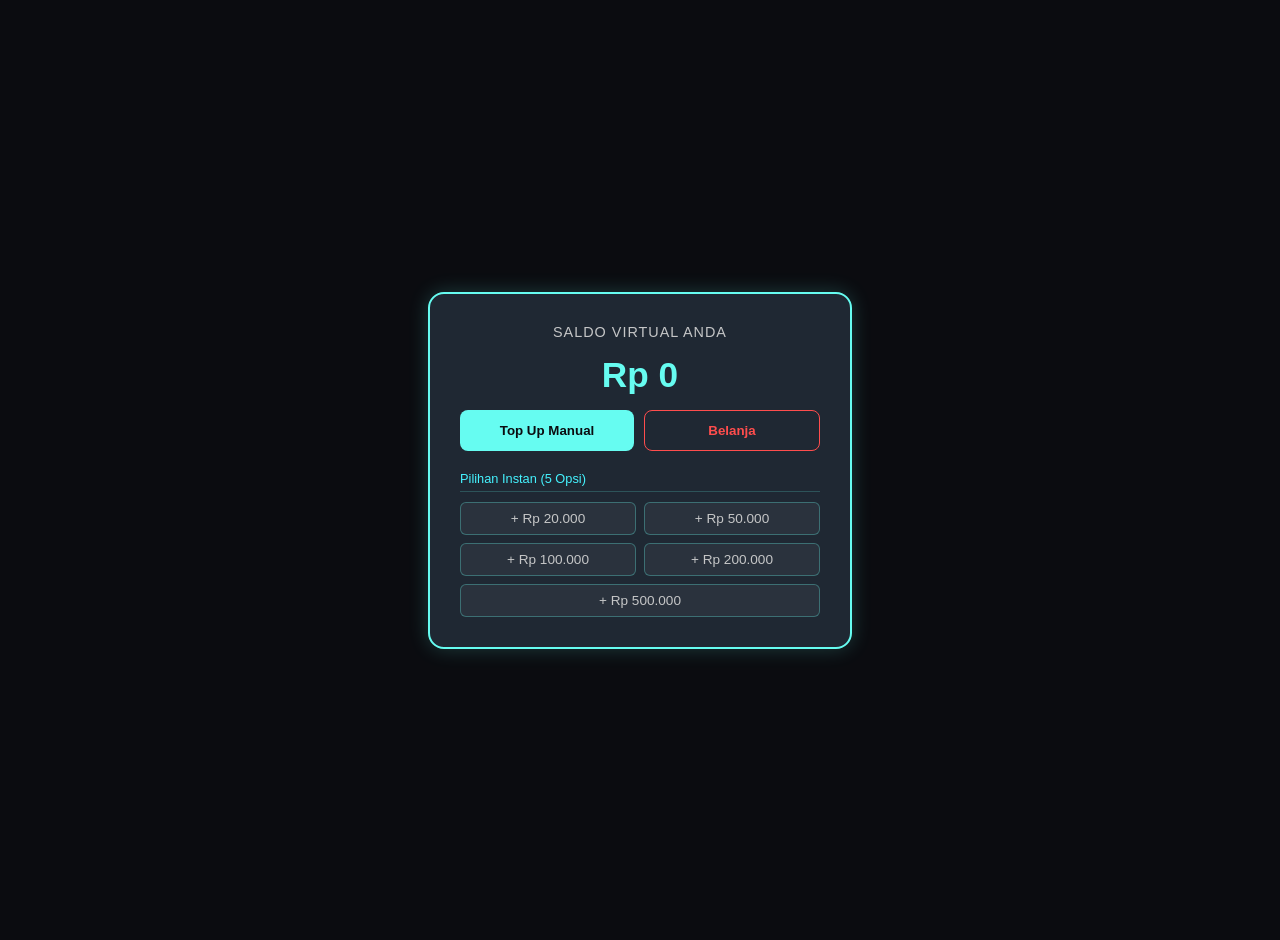
<file: dompet.html>
<!DOCTYPE html>
<html lang="id">
<head>
  <meta charset="UTF-8">
  <meta name="viewport" content="width=device-width, initial-scale=1.0">
  <title>Simulasi E-Wallet - Input Nominal</title>
  <style>
    body {
      background-color: #0b0c10;
      color: white;
      font-family: 'Segoe UI', sans-serif;
      display: flex;
      justify-content: center;
      align-items: center;
      min-height: 100vh;
      margin: 0;
      padding: 20px;
    }
    .wallet-card {
      background-color: #1f2833;
      border: 2px solid #66fcf1;
      border-radius: 16px;
      padding: 30px;
      text-align: center;
      box-shadow: 0 0 20px rgba(102, 252, 241, 0.2);
      width: 100%;
      max-width: 360px;
    }
    .balance-title {
      font-size: 0.9rem;
      color: #c5c6c7;
      text-transform: uppercase;
      letter-spacing: 1px;
    }
    .balance-amount {
      font-size: 2.2rem;
      font-weight: bold;
      color: #66fcf1;
      margin: 15px 0;
    }
    .section-title {
      font-size: 0.8rem;
      color: #45f3ff;
      margin: 20px 0 10px 0;
      text-align: left;
      border-bottom: 1px solid rgba(102, 252, 241, 0.2);
      padding-bottom: 5px;
    }
    .btn-main-group {
      display: flex;
      gap: 10px;
      justify-content: center;
      margin-bottom: 15px;
    }
    .btn-main {
      flex: 1;
      background-color: #66fcf1;
      color: #0b0c10;
      border: none;
      padding: 12px;
      border-radius: 8px;
      cursor: pointer;
      font-weight: bold;
      transition: all 0.3s;
    }
    .btn-main:hover {
      background-color: #45f3ff;
      box-shadow: 0 0 10px rgba(102, 252, 241, 0.5);
    }
    .btn-danger {
      background-color: transparent;
      border: 1px solid #ff4d4d;
      color: #ff4d4d;
    }
    .btn-danger:hover {
      background-color: #ff4d4d;
      color: white;
      box-shadow: 0 0 10px rgba(255, 77, 77, 0.5);
    }
    /* Grid untuk 5-6 tombol instan pilihan */
    .instant-grid {
      display: grid;
      grid-template-columns: repeat(2, 1fr);
      gap: 8px;
    }
    .instant-grid button:last-child {
      grid-column: span 2; /* Biar tombol ke-5 posisinya penuh di bawah */
    }
    .btn-instant {
      background-color: rgba(255,255,255,0.05);
      border: 1px solid rgba(102, 252, 241, 0.3);
      color: #c5c6c7;
      padding: 8px;
      border-radius: 6px;
      cursor: pointer;
      font-size: 0.85rem;
      transition: all 0.2s;
    }
    .btn-instant:hover {
      border-color: #66fcf1;
      color: #66fcf1;
      background-color: rgba(102, 252, 241, 0.1);
    }
  </style>
</head>
<body>

  <div class="wallet-card">
    <div class="balance-title">Saldo Virtual Anda</div>
    <div class="balance-amount" id="displaySaldo">Rp 0</div>
    
    <div class="btn-main-group">
      <button class="btn-main" id="btnTopUpManual">Top Up Manual</button>
      <button class="btn-main btn-danger" id="btnKurang">Belanja</button>
    </div>

    <div class="section-title">Pilihan Instan (5 Opsi)</div>
    <div class="instant-grid" id="areaTombolInstan"></div>
  </div>

  <script>
    const displaySaldo = document.getElementById('displaySaldo');
    const btnTopUpManual = document.getElementById('btnTopUpManual');
    const btnKurang = document.getElementById('btnKurang');
    const areaTombolInstan = document.getElementById('areaTombolInstan');

    // EDUKASI ARRAY: Menyimpan 5 data nominal input bebas untuk tombol cepat
    const daftarNominal = [20000, 50000, 100000, 200000, 500000];

    // 1. Ambil saldo dari penyimpanan lokal browser
    function dapatkanSaldoSistem() {
      const saldoLokal = localStorage.getItem('saldoUser');
      return saldoLokal ? parseInt(saldoLokal) : 0;
    }

    // 2. Format mata uang rupiah agar rapi dilihat
    function updateTampilanLayar(jumlahSaldo) {
      displaySaldo.textContent = "Rp " + jumlahSaldo.toLocaleString('id-ID');
    }

    let saldoAktif = dapatkanSaldoSistem();
    updateTampilanLayar(saldoAktif);

    // 3. FUNGSI EKSEKUSI: Menambah saldo & simpan ke storage
    function prosesTambahSaldo(nominalTambah) {
      saldoAktif += nominalTambah;
      localStorage.setItem('saldoUser', saldoAktif);
      updateTampilanLayar(saldoAktif);
    }

    // 4. GENERATE TOMBOL INSTAN (Looping data dari array untuk membuat 5 tombol otomatis)
    daftarNominal.forEach((nominal) => {
      const tombol = document.createElement('button');
      tombol.className = 'btn-instant';
      tombol.textContent = "+ Rp " + nominal.toLocaleString('id-ID');
      
      // Ketika salah satu dari 5 tombol instan diklik
      tombol.addEventListener('click', () => {
        prosesTambahSaldo(nominal);
      });
      
      areaTombolInstan.appendChild(tombol);
    });

    // 5. EVENT: Klik Top Up Manual (Memunculkan popup kotak input angka bebas)
    btnTopUpManual.addEventListener('click', () => {
      // Prompt memunculkan kotak teks pengisian di browser
      let inputUser = prompt("Masukkan nominal Rupiah yang ingin di Top Up:", "50000");
      
      // Validasi 1: Memastikan user tidak menekan tombol 'Cancel'
      if (inputUser !== null) {
        // Mengubah string teks inputan menjadi tipe data Angka murni
        let nominalInput = parseInt(inputUser.replace(/\D/g, '')); 

        // Validasi 2: Memastikan nilai yang dimasukkan adalah angka valid dan di atas 0
        if (!isNaN(nominalInput) && nominalInput > 0) {
          prosesTambahSaldo(nominalInput);
        } else {
          alert("Gagal: Harap masukkan nominal angka yang benar!");
        }
      }
    });

    // 6. EVENT: Klik Belanja (Pengurangan Saldo)
    btnKurang.addEventListener('click', () => {
      let inputBelanja = prompt("Masukkan nominal belanja Anda:", "25000");
      if (inputBelanja !== null) {
        let nominalBelanja = parseInt(inputBelanja.replace(/\D/g, ''));

        if (!isNaN(nominalBelanja) && nominalBelanja > 0) {
          if (saldoAktif >= nominalBelanja) {
            saldoAktif -= nominalBelanja;
            localStorage.setItem('saldoUser', saldoAktif);
            updateTampilanLayar(saldoAktif);
          } else {
            alert("Gagal: Saldo virtual Anda tidak mencukupi untuk belanja sebesar ini!");
          }
        } else {
          alert("Gagal: Nominal belanja tidak valid!");
        }
      }
    });
  </script>

</body>
</html>
</file>
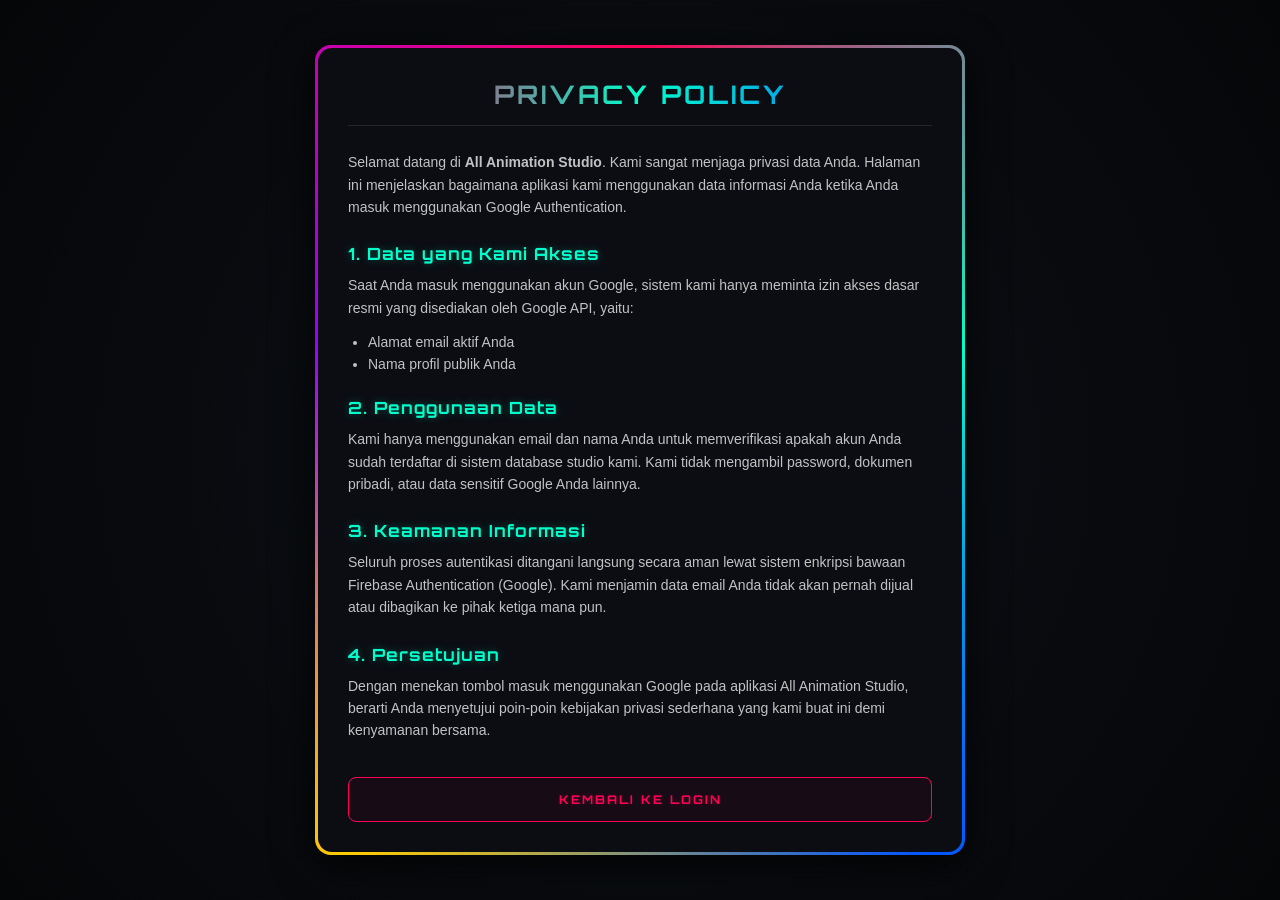
<file: privacy-policy.html>
<!DOCTYPE html>
<html lang="id">
<head>
  <meta charset="UTF-8">
  <meta name="viewport" content="width=device-width, initial-scale=1.0">
  <title>Kebijakan Privasi - All Animation Studio</title>
  <link href="https://fonts.googleapis.com/css2?family=Orbitron:wght@700&display=swap" rel="stylesheet">
  <style>
    * {
      margin: 0;
      padding: 0;
      box-sizing: border-box;
      font-family: 'Segoe UI', Tahoma, Geneva, Verdana, sans-serif;
    }

    body {
      background-color: #050608;
      color: #ffffff;
      padding: 40px 20px;
      display: flex;
      justify-content: center;
      align-items: center;
      min-height: 100vh;
      background: radial-gradient(circle at center, #0d1117 0%, #050608 100%);
    }

    /* BINGKAI UTAMA DENGAN EFEK LAMPU RGB BERPUTAR */
    .rgb-box {
      position: relative;
      max-width: 650px;
      width: 100%;
      background: rgba(18, 20, 28, 0.85);
      border-radius: 16px;
      padding: 3px; /* Jarak untuk memperlihatkan border RGB */
      overflow: hidden;
      box-shadow: 0 10px 40px rgba(0, 0, 0, 0.8);
    }

    /* Lapisan animasi RGB di latar belakang border */
    .rgb-box::before {
      content: '';
      position: absolute;
      top: -50%;
      left: -50%;
      width: 200%;
      height: 200%;
      background: conic-gradient(
        #ff0055, #00ffcc, #0055ff, #ffcc00, #9900ff, #ff0055
      );
      animation: rotateRGB 6s linear infinite;
      z-index: 1;
    }

    /* Konten dalam agar menutupi tengah-tengah background RGB */
    .container {
      position: relative;
      background: #0b0d13;
      border-radius: 14px;
      padding: 30px;
      z-index: 2;
    }

    /* JUDUL DENGAN TEKS LAMPU RGB BERJALAN */
    h1 {
      font-family: 'Orbitron', sans-serif;
      font-size: 1.6rem;
      letter-spacing: 3px;
      font-weight: bold;
      text-align: center;
      margin-bottom: 25px;
      padding-bottom: 15px;
      border-bottom: 1px solid rgba(255, 255, 255, 0.1);
      
      /* Efek Teks RGB */
      background: linear-gradient(90deg, #ff0055, #00ffcc, #0055ff, #ffcc00, #ff0055);
      background-size: 200% auto;
      -webkit-background-clip: text;
      -webkit-text-fill-color: transparent;
      animation: textRGB 4s linear infinite;
    }

    h2 {
      font-family: 'Orbitron', sans-serif;
      font-size: 1.05rem;
      color: #00ffcc; /* Warna neon cyan solid untuk sub-judul agar seimbang */
      text-shadow: 0 0 8px rgba(0, 255, 204, 0.3);
      margin-top: 25px;
      margin-bottom: 10px;
      letter-spacing: 1px;
    }

    p {
      font-size: 14px;
      color: rgba(255, 255, 255, 0.75);
      line-height: 1.6;
      margin-bottom: 15px;
    }

    ul {
      margin-left: 20px;
      margin-bottom: 15px;
      color: rgba(255, 255, 255, 0.75);
      font-size: 14px;
    }

    li {
      margin-bottom: 6px;
    }

    /* TOMBOL KEMBALI DENGAN GLOWING EFFECT */
    .btn-back {
      display: block;
      width: 100%;
      text-align: center;
      padding: 14px;
      margin-top: 35px;
      background: rgba(255, 0, 85, 0.05);
      border: 1px solid #ff0055;
      border-radius: 8px;
      color: #ff0055;
      text-decoration: none;
      font-family: 'Orbitron', sans-serif;
      font-size: 12px;
      letter-spacing: 2px;
      font-weight: bold;
      transition: all 0.3s ease;
      text-shadow: 0 0 5px rgba(255, 0, 85, 0.2);
    }

    .btn-back:hover {
      background: #ff0055;
      color: #ffffff;
      box-shadow: 0 0 20px rgba(255, 0, 85, 0.6);
      transform: translateY(-2px);
    }

    /* CRITICAL ANIMATIONS */
    @keyframes rotateRGB {
      100% {
        transform: rotate(360deg);
      }
    }

    @keyframes textRGB {
      to {
        background-position: 200% center;
      }
    }
  </style>
</head>
<body>

  <div class="rgb-box">
    <div class="container">
      <h1>PRIVACY POLICY</h1>
      
      <p>Selamat datang di <strong>All Animation Studio</strong>. Kami sangat menjaga privasi data Anda. Halaman ini menjelaskan bagaimana aplikasi kami menggunakan data informasi Anda ketika Anda masuk menggunakan Google Authentication.</p>
      
      <h2>1. Data yang Kami Akses</h2>
      <p>Saat Anda masuk menggunakan akun Google, sistem kami hanya meminta izin akses dasar resmi yang disediakan oleh Google API, yaitu:</p>
      <ul>
        <li>Alamat email aktif Anda</li>
        <li>Nama profil publik Anda</li>
      </ul>

      <h2>2. Penggunaan Data</h2>
      <p>Kami hanya menggunakan email dan nama Anda untuk memverifikasi apakah akun Anda sudah terdaftar di sistem database studio kami. Kami tidak mengambil password, dokumen pribadi, atau data sensitif Google Anda lainnya.</p>

      <h2>3. Keamanan Informasi</h2>
      <p>Seluruh proses autentikasi ditangani langsung secara aman lewat sistem enkripsi bawaan Firebase Authentication (Google). Kami menjamin data email Anda tidak akan pernah dijual atau dibagikan ke pihak ketiga mana pun.</p>

      <h2>4. Persetujuan</h2>
      <p>Dengan menekan tombol masuk menggunakan Google pada aplikasi All Animation Studio, berarti Anda menyetujui poin-poin kebijakan privasi sederhana yang kami buat ini demi kenyamanan bersama.</p>

      <a href="Login.html" class="btn-back">KEMBALI KE LOGIN</a>
    </div>
  </div>

</body>
  </html>
</file>
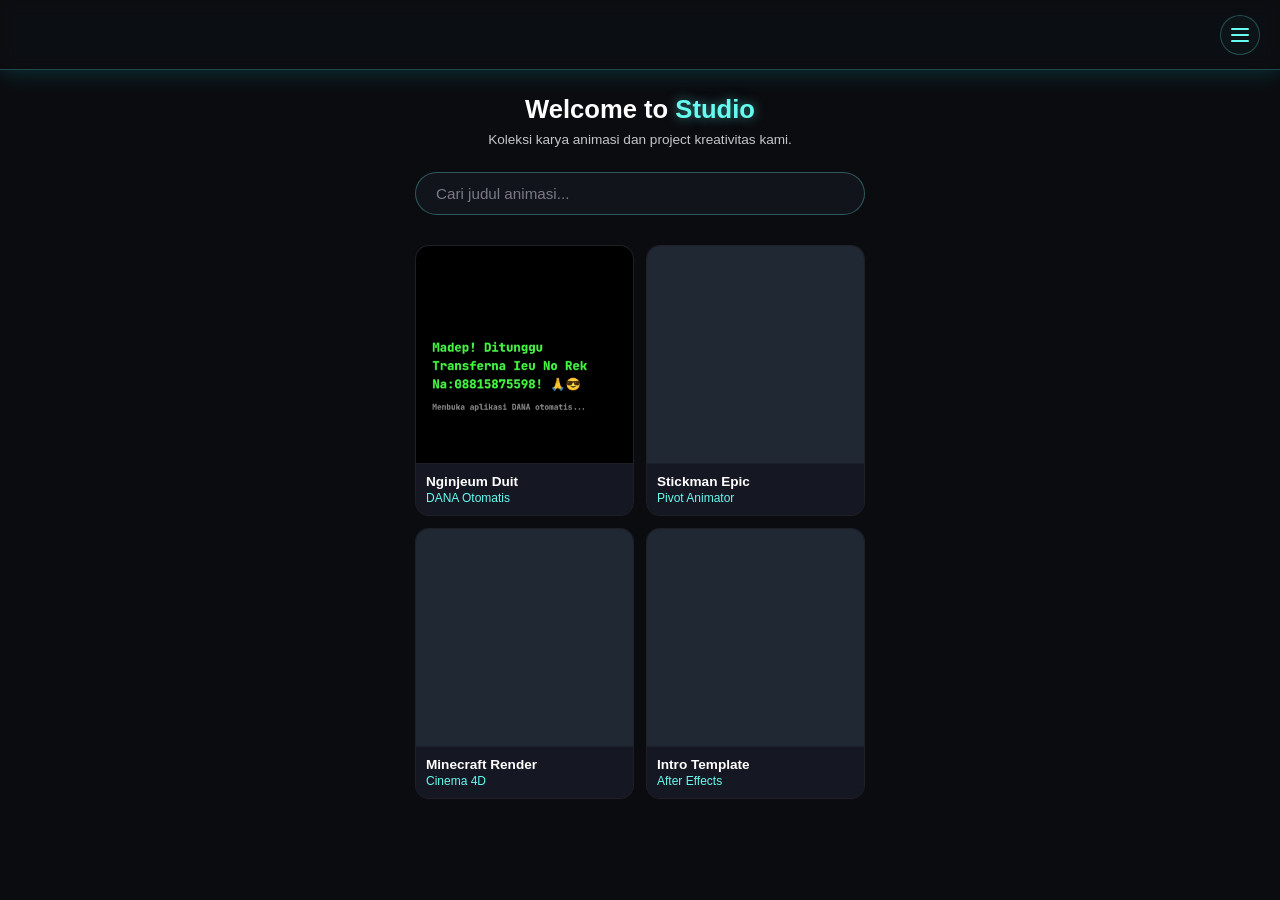
<file: Animasi Studio/studio.html>
<!DOCTYPE html>
<html lang="id">
<head>
  <meta charset="UTF-8">
  <meta name="viewport" content="width=device-width, initial-scale=1.0">
  <title>All Animation Studio - Gallery</title>
  
  <link href="https://fonts.googleapis.com/css2?family=Orbitron:wght@700&display=swap" rel="stylesheet">
  
  <link rel="stylesheet" href="../css_style/nevbar.css">

  <style>
    /* BIAR PAS DIKLIK GESERNYA MULUS */
    html {
      scroll-behavior: smooth;
    }

    * {
      margin: 0;
      padding: 0;
      box-sizing: border-box;
      font-family: 'Segoe UI', Tahoma, Geneva, Verdana, sans-serif;
    }

    /* BACKGROUND UTAMA: MINIMALIS DARK GRADIENT */
    body {
      background-color: #0b0c10;
      color: #ffffff;
      overflow-x: hidden;
    }

    /* NAVBAR UTAMA (SINKRON BERANDA & HALAMAN LAIN) */
    .navbar {
      display: flex;
      justify-content: space-between;
      align-items: center;
      background-color: rgba(13, 15, 19, 0.75);
      backdrop-filter: blur(8px);
      padding: 12px 20px;
      position: sticky;
      top: 0;
      z-index: 100;
      box-shadow: 0 4px 20px rgba(0, 243, 255, 0.15);
      border-bottom: 1px solid rgba(102, 252, 241, 0.25);
      height: 70px;
    }

    .logo-area {
      display: flex;
      align-items: center;
      flex-grow: 1;
      height: 100%;
      cursor: pointer;
    }

    /* TOMBOL DROPDOWN MENU */
    .menu-toggle {
      display: flex;
      flex-direction: column;
      justify-content: center;
      align-items: center;
      gap: 4px;
      cursor: pointer;
      width: 40px;
      height: 40px;
      background-color: rgba(102, 252, 241, 0.03);
      border-radius: 50%;
      border: 1px solid rgba(102, 252, 241, 0.25);
      flex-shrink: 0;
      z-index: 1010;
      transition: all 0.4s cubic-bezier(0.4, 0, 0.2, 1);
    }
    .menu-toggle:hover { background-color: rgba(102, 252, 241, 0.12); box-shadow: 0 0 15px rgba(102, 252, 241, 0.35); }
    .menu-toggle span { width: 18px; height: 2px; background-color: #66fcf1; border-radius: 2px; transition: all 0.4s cubic-bezier(0.4, 0, 0.2, 1); }
    
    .menu-toggle.active-btn span:nth-child(1) { transform: translateY(6px) rotate(45deg); }
    .menu-toggle.active-btn span:nth-child(2) { opacity: 0; transform: scale(0); }
    .menu-toggle.active-btn span:nth-child(3) { transform: translateY(-6px) rotate(-45deg); }

    .dropdown-menu {
      position: absolute;
      top: 75px; right: 20px;
      background-color: #12141c;
      border: 1px solid #66fcf1;
      border-radius: 12px;
      width: 200px;
      box-shadow: 0 10px 35px rgba(0,0,0,0.65), 0 0 15px rgba(102, 252, 241, 0.15);
      overflow: hidden;
      z-index: 1000;
      opacity: 0;
      transform: translateY(-25px) scale(0.93);
      pointer-events: none;
      transition: all 0.45s cubic-bezier(0.34, 1.56, 0.64, 1);
    }
    .dropdown-menu.active { opacity: 1; transform: translateY(0) scale(1); pointer-events: auto; }
    .dropdown-menu a { display: block; color: white; padding: 14px 20px; text-decoration: none; font-size: 0.95rem; border-bottom: 1px solid rgba(255, 255, 255, 0.05); transition: all 0.3s; cursor: pointer; }
    .dropdown-menu a:hover { background-color: rgba(102, 252, 241, 0.08); color: #66fcf1; padding-left: 26px; }

    /* STUDIO KONTEN UTAMA */
    .studio-container {
      max-width: 480px;
      margin: 0 auto;
      padding: 25px 15px;
      text-align: center;
    }

    /* TULISAN SAMBUTAN */
    .welcome-title {
      font-size: 1.6rem;
      font-weight: 800;
      margin-bottom: 8px;
      color: #ffffff;
    }
    .welcome-title span {
      color: #66fcf1;
      text-shadow: 0 0 12px rgba(102, 252, 241, 0.5);
    }
    .welcome-subtitle {
      font-size: 0.85rem;
      color: #c5c6c7;
      margin-bottom: 25px;
    }

    /* FITUR PENELUSURAN (SEARCH) */
    .search-box {
      width: 100%;
      position: relative;
      margin-bottom: 30px;
    }
    .search-input {
      width: 100%;
      padding: 12px 20px;
      background-color: #12141c;
      border: 1px solid rgba(102, 252, 241, 0.3);
      border-radius: 25px;
      color: #ffffff;
      font-size: 0.95rem;
      outline: none;
      transition: all 0.3s ease;
    }
    .search-input:focus {
      border-color: #66fcf1;
      box-shadow: 0 0 15px rgba(102, 252, 241, 0.3);
    }
    .search-input::placeholder {
      color: #797a86;
    }

    /* GRID CARD ANIMASI */
    .animation-grid {
      display: grid;
      grid-template-columns: repeat(2, 1fr);
      gap: 12px;
    }

    .anim-card {
      background-color: #12131c;
      border: 1px solid rgba(255, 255, 255, 0.05);
      border-radius: 14px;
      overflow: hidden;
      transition: all 0.3s cubic-bezier(0.4, 0, 0.2, 1);
      display: flex;
      flex-direction: column;
    }
    .anim-card:hover {
      border-color: rgba(102, 252, 241, 0.2);
    }

    /* Bagian Kotak Gambar (Thumbnail) */
    .anim-thumbnail {
      width: 100%;
      aspect-ratio: 1 / 1;
      background-color: #1f2833;
      background-size: cover;
      background-position: center;
      position: relative;
      cursor: pointer;
      transition: filter 0.2s ease;
    }
    .anim-thumbnail:hover {
      filter: brightness(1.1);
    }

    /* Bagian Bawah Persegi untuk Caption */
    .anim-caption {
      padding: 10px;
      text-align: left;
      background-color: #151722;
      border-top: 1px solid rgba(255, 255, 255, 0.03);
    }
    .anim-title {
      font-size: 0.85rem;
      font-weight: 600;
      color: #ffffff;
      white-space: nowrap;
      overflow: hidden;
      text-overflow: ellipsis;
    }
    .anim-desc {
      font-size: 0.75rem;
      color: #66fcf1;
      margin-top: 2px;
    }
  </style>
</head>
<body>

  <header class="navbar">
    <div class="logo-area" onclick="location.reload();">
      <div class="logo-aa-container">
        <span class="char-a a-normal">A</span>
        <span class="char-a a-flipped">A</span>
      </div>
      
      <div class="text-wrapper">
        <span class="logo-text-top">
          <span class="gold-a">A</span>LL <span class="gold-a">A</span>NIMATION
        </span>
        <span class="logo-text-bottom">STUDIO</span>
      </div>
    </div>
    
    <div class="menu-toggle" id="menuBtn"><span></span><span></span><span></span></div>
    
    <div class="dropdown-menu" id="dropdownMenu">
      <a href="../index">🏠 Beranda</a>
      <a onclick="location.reload();">🔄 Refresh</a>
      <a href="../Login">👤 Masuk Akun</a> 
    </div>
  </header>

  <main class="studio-container">
    
    <h2 class="welcome-title">Welcome to <span>Studio</span></h2>
    <p class="welcome-subtitle">Koleksi karya animasi dan project kreativitas kami.</p>

    <div class="search-box">
      <input type="text" class="search-input" id="searchAnim" placeholder="Cari judul animasi...">
    </div>

    <div class="animation-grid" id="animGrid">
      
      <div class="anim-card">
        <div class="anim-thumbnail" id="thumb-dana" style="background-image: url('../img/dana.jpg');"></div>
        <div class="anim-caption">
          <div class="anim-title">Nginjeum Duit</div>
          <div class="anim-desc">DANA Otomatis</div>
        </div>
      </div>

      <div class="anim-card">
        <div class="anim-thumbnail" id="thumb-stickman" style="background-image: url('https://picsum.photos/300/300?random=2');"></div>
        <div class="anim-caption">
          <div class="anim-title">Stickman Epic</div>
          <div class="anim-desc">Pivot Animator</div>
        </div>
      </div>

      <div class="anim-card">
        <div class="anim-thumbnail" id="thumb-mc" style="background-image: url('https://picsum.photos/300/300?random=3');"></div>
        <div class="anim-caption">
          <div class="anim-title">Minecraft Render</div>
          <div class="anim-desc">Cinema 4D</div>
        </div>
      </div>

      <div class="anim-card">
        <div class="anim-thumbnail" id="thumb-intro" style="background-image: url('https://picsum.photos/300/300?random=4');"></div>
        <div class="anim-caption">
          <div class="anim-title">Intro Template</div>
          <div class="anim-desc">After Effects</div>
        </div>
      </div>

    </div>
  </main>

  <script>
    // LOGIKA NAVBAR DROPDOWN
    const menuBtn = document.getElementById('menuBtn');
    const dropdownMenu = document.getElementById('dropdownMenu');

    menuBtn.addEventListener('click', (e) => {
      e.stopPropagation();
      dropdownMenu.classList.toggle('active');
      menuBtn.classList.toggle('active-btn');
    });

    document.addEventListener('click', () => {
      dropdownMenu.classList.remove('active');
      menuBtn.classList.remove('active-btn');
    });

    // ==========================================
    // LOGIKA SEARCH & REDIREKSI KLIK THUMBNAIL
    // ==========================================
    const searchInput = document.getElementById('searchAnim');
    const cards = document.querySelectorAll('.anim-card');

    if (searchInput) {
      searchInput.addEventListener('input', (e) => {
        const filterTeks = e.target.value.toLowerCase();
        cards.forEach(card => {
          const judul = card.querySelector('.anim-title').textContent.toLowerCase();
          const deskripsi = card.querySelector('.anim-desc').textContent.toLowerCase();
          
          if (judul.includes(filterTeks) || deskripsi.includes(filterTeks)) {
            card.style.setProperty('display', 'flex', 'important');
          } else {
            card.style.setProperty('display', 'none', 'important');
          }
        });
      });
    }

    // SCRIPT REDIREKSI LINK KLIK THUMBNAIL
    const thumbDana = document.getElementById('thumb-dana');
    if (thumbDana) {
      thumbDana.addEventListener('click', () => {
        window.location.href = 'register'; 
      });
    }

    const thumbStickman = document.getElementById('thumb-stickman');
    if (thumbStickman) {
      thumbStickman.addEventListener('click', () => {
        window.location.href = 'file_stickman.html'; 
      });
    }

    const thumbMc = document.getElementById('thumb-mc');
    if (thumbMc) {
      thumbMc.addEventListener('click', () => {
        window.location.href = 'file_minecraft.html'; 
      });
    }

    const thumbIntro = document.getElementById('thumb-intro');
    if (thumbIntro) {
      thumbIntro.addEventListener('click', () => {
        window.location.href = 'file_intro.html'; 
      });
    }
  </script>

</body>
</html>
</file>
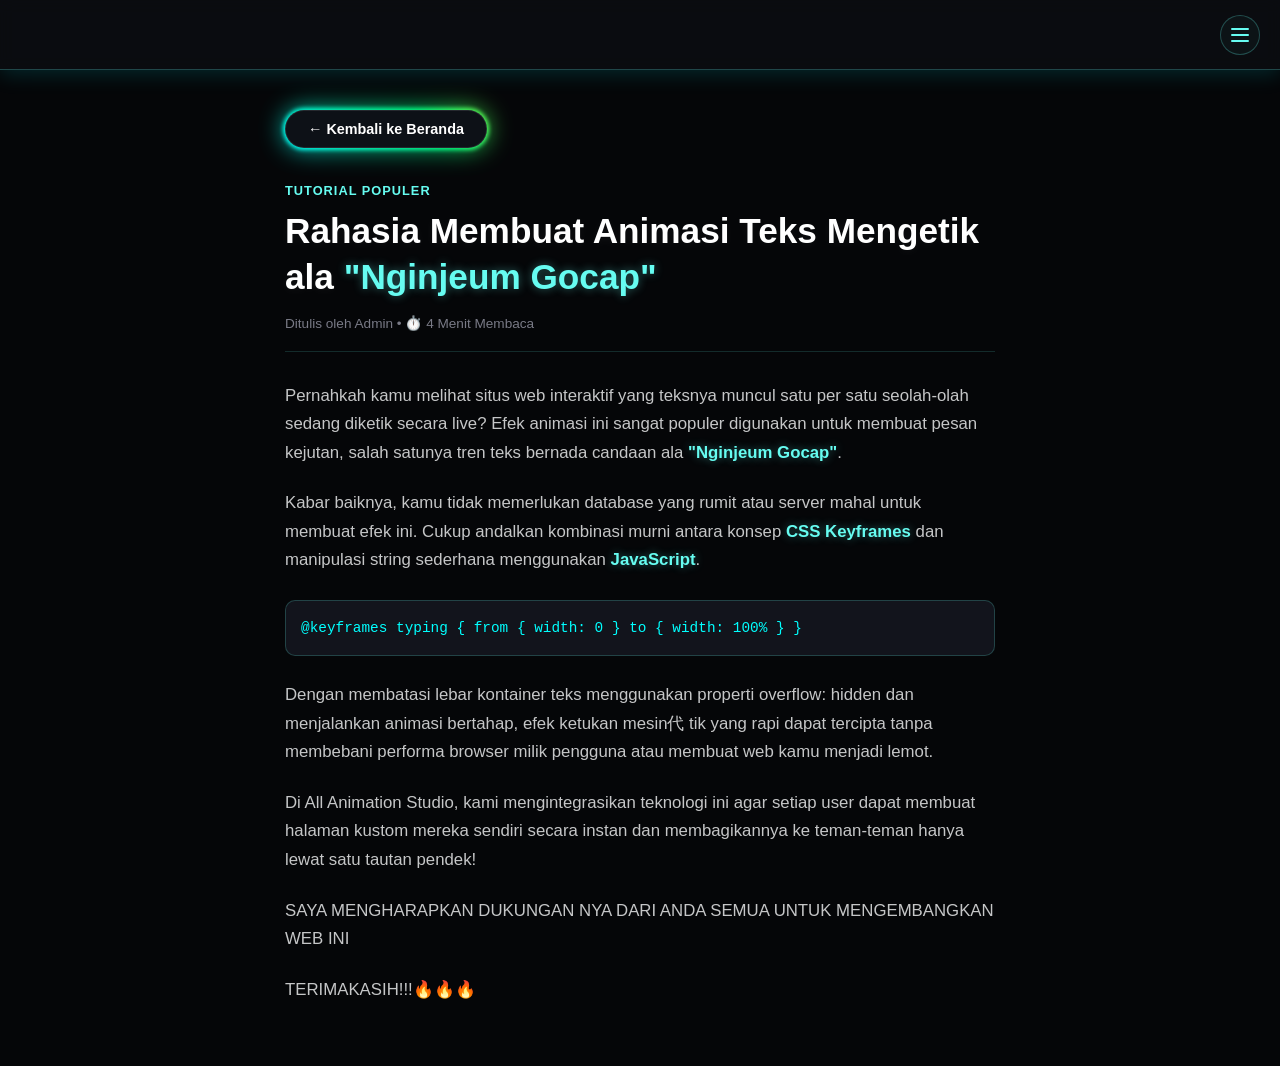
<file: Beranda/artikel.html>
<!DOCTYPE html>
<html lang="id">
<head>
  <meta charset="UTF-8">
  <meta name="viewport" content="width=device-width, initial-scale=1.0">
  <title>Rahasia Animasi Teks Mengetik - All Animation Studio</title>
  
  <link href="https://fonts.googleapis.com/css2?family=Orbitron:wght@700&display=swap" rel="stylesheet">
  
  <link rel="stylesheet" href="../css_style/nevbar.css">

  <style>
    * {
      margin: 0;
      padding: 0;
      box-sizing: border-box;
      font-family: 'Segoe UI', Tahoma, Geneva, Verdana, sans-serif;
    }

    /* BACKGROUND UTAMA: HITAM PEKAT */
    body {
      background-color: #050608;
      color: #ffffff;
      overflow-x: hidden;
    }

    /* NAVBAR UTAMA (SINKRON DENGAN BERANDA) */
    .navbar {
      display: flex;
      justify-content: space-between;
      align-items: center;
      background-color: rgba(13, 15, 19, 0.75);
      backdrop-filter: blur(8px);
      padding: 12px 20px;
      position: sticky;
      top: 0;
      z-index: 100;
      box-shadow: 0 4px 20px rgba(0, 243, 255, 0.15);
      border-bottom: 1px solid rgba(102, 252, 241, 0.25);
      height: 70px;
    }

    /* SISI KIRI: TEMPAT LOGO BARU DAN TEKS */
    .logo-area {
      display: flex;
      align-items: center;
      flex-grow: 1;
      height: 100%;
    }

    /* TOMBOL MENU / GARIS TIGA */
    .menu-toggle {
      display: flex;
      flex-direction: column;
      justify-content: center;
      align-items: center;
      gap: 4px;
      cursor: pointer;
      width: 40px;
      height: 40px;
      background-color: rgba(102, 252, 241, 0.03);
      border-radius: 50%;
      border: 1px solid rgba(102, 252, 241, 0.25);
      flex-shrink: 0;
      z-index: 1010;
      transition: all 0.4s cubic-bezier(0.4, 0, 0.2, 1);
    }
    .menu-toggle:hover { background-color: rgba(102, 252, 241, 0.12); box-shadow: 0 0 15px rgba(102, 252, 241, 0.35); }
    .menu-toggle span { width: 18px; height: 2px; background-color: #66fcf1; border-radius: 2px; transition: all 0.4s cubic-bezier(0.4, 0, 0.2, 1); }
    
    .menu-toggle.active-btn span:nth-child(1) { transform: translateY(6px) rotate(45deg); }
    .menu-toggle.active-btn span:nth-child(2) { opacity: 0; transform: scale(0); }
    .menu-toggle.active-btn span:nth-child(3) { transform: translateY(-6px) rotate(-45deg); }

    /* MENU DROPDOWN */
    .dropdown-menu {
      position: absolute;
      top: 75px; right: 20px;
      background-color: #12141c;
      border: 1px solid #66fcf1;
      border-radius: 12px;
      width: 200px;
      box-shadow: 0 10px 35px rgba(0,0,0,0.65), 0 0 15px rgba(102, 252, 241, 0.15);
      overflow: hidden;
      z-index: 1000;
      opacity: 0;
      transform: translateY(-25px) scale(0.93);
      pointer-events: none;
      transition: all 0.45s cubic-bezier(0.34, 1.56, 0.64, 1);
    }
    .dropdown-menu.active { opacity: 1; transform: translateY(0) scale(1); pointer-events: auto; }
    .dropdown-menu a { display: block; color: white; padding: 14px 20px; text-decoration: none; font-size: 0.95rem; border-bottom: 1px solid rgba(255, 255, 255, 0.05); transition: all 0.3s; cursor: pointer; }
    .dropdown-menu a:hover { background-color: rgba(102, 252, 241, 0.08); color: #66fcf1; padding-left: 26px; }

    /* ==========================================
       LAYOUT HALAMAN BACA ARTIKEL
       ========================================== */
    .article-page {
      max-width: 750px;
      margin: 0 auto;
      padding: 40px 20px;
    }

    /* TOMBOL KEMBALI: LED RGB GLOWING & MENGKILAP */
    .btn-back-container {
      margin-bottom: 35px;
      display: inline-block;
      position: relative;
    }

    .btn-back {
      display: inline-flex;
      align-items: center;
      justify-content: center;
      padding: 10px 22px;
      font-size: 0.9rem;
      font-weight: bold;
      color: #ffffff;
      text-decoration: none;
      background: #0d1117;
      border-radius: 30px;
      position: relative;
      z-index: 1;
      overflow: hidden;
      transition: all 0.3s ease;
      border: 1px solid rgba(255, 255, 255, 0.1);
    }

    .btn-back-container::before {
      content: '';
      position: absolute;
      top: -2px; left: -2px; right: -2px; bottom: -2px;
      background: linear-gradient(45deg, #00ffff, #00ff7f, #ffff00, #ff0055, #7f00ff, #00ffff);
      background-size: 400%;
      border-radius: 32px;
      z-index: 0;
      animation: gerakLED 6s linear infinite;
      filter: blur(2px);
    }

    .btn-back-container::after {
      content: '';
      position: absolute;
      top: -2px; left: -2px; right: -2px; bottom: -2px;
      background: linear-gradient(45deg, #00ffff, #00ff7f, #ffff00, #ff0055, #7f00ff, #00ffff);
      background-size: 400%;
      border-radius: 32px;
      z-index: 0;
      animation: gerakLED 6s linear infinite;
      filter: blur(12px);
      opacity: 0.7;
      transition: opacity 0.3s ease;
    }

    .btn-back::before {
      content: '';
      position: absolute;
      top: 0;
      left: -150%;
      width: 50%;
      height: 100%;
      background: linear-gradient(
        90deg,
        rgba(255, 255, 255, 0) 0%,
        rgba(255, 255, 255, 0.4) 50%,
        rgba(255, 255, 255, 0) 100%
      );
      transform: skewX(-25deg);
      transition: none;
    }

    .btn-back-container:hover::after { opacity: 1; }
    .btn-back-container:hover .btn-back { background: #121721; color: #00ffff; text-shadow: 0 0 5px #00ffff; }
    .btn-back-container:hover .btn-back::before { left: 150%; transition: all 0.6s ease; }

    @keyframes gerakLED {
      0% { background-position: 0% 50%; }
      50% { background-position: 100% 50%; }
      100% { background-position: 0% 50%; }
    }

    /* Header Artikel */
    .article-header-meta {
      font-size: 0.8rem;
      color: #66fcf1;
      font-weight: bold;
      text-transform: uppercase;
      letter-spacing: 1px;
      margin-bottom: 10px;
    }
    
    .article-title {
      font-size: 2.2rem;
      line-height: 1.3;
      color: #ffffff;
      margin-bottom: 15px;
      text-shadow: 0 2px 10px rgba(255,255,255,0.05);
    }

    .article-sub-info {
      font-size: 0.85rem;
      color: #797a86;
      border-bottom: 1px solid rgba(102, 252, 241, 0.15);
      padding-bottom: 20px;
      margin-bottom: 30px;
    }

    /* Isi Tulisan/Content Konten */
    .article-body {
      font-size: 1.05rem;
      line-height: 1.7;
      color: #c5c6c7;
    }

    .article-body p { margin-bottom: 22px; }

    /* Tag Highlighter Teks Penting */
    .glow-text {
      color: #66fcf1;
      text-shadow: 0 0 10px rgba(102, 252, 241, 0.4);
      font-weight: 600;
    }

    /* Kotak Code Snippet (Contoh Kodingan) */
    .code-box {
      background-color: #12141c;
      border: 1px solid rgba(102, 252, 241, 0.2);
      border-radius: 10px;
      padding: 15px;
      font-family: 'Courier New', Courier, monospace;
      font-size: 0.9rem;
      color: #00ffff;
      overflow-x: auto;
      margin: 25px 0;
    }

    @media (max-width: 480px) {
      .article-title { font-size: 1.7rem; }
      .article-body { font-size: 0.98rem; }
    }
  </style>
</head>
<body>

  <header class="navbar">
    <div class="logo-area">
      <div class="logo-aa-container">
        <span class="char-a a-normal">A</span>
        <span class="char-a a-flipped">A</span>
      </div>
      
      <div class="text-wrapper">
        <span class="logo-text-top">
          <span class="gold-a">A</span>LL <span class="gold-a">A</span>NIMATION
        </span>
        <span class="logo-text-bottom">STUDIO</span>
      </div>
    </div>

    <div class="menu-toggle" id="menuBtn"><span></span><span></span><span></span></div>
    <div class="dropdown-menu" id="dropdownMenu">
      <a onclick="location.reload();">🔄 Refresh</a>        
      <a href="../Animasi Studio/studio">🎬 Animasi Studio</a>
      <a href="../Login">👤 Masuk Akun</a> 
    </div>
  </header>

  <main class="article-page">
    
    <div class="btn-back-container">
      <a href="../index" class="btn-back">← Kembali ke Beranda</a>
    </div>

    <header>
      <div class="article-header-meta">Tutorial Populer</div>
      <h1 class="article-title">Rahasia Membuat Animasi Teks Mengetik ala <span class="glow-text">"Nginjeum Gocap"</span></h1>
      <div class="article-sub-info">Ditulis oleh Admin • ⏱️ 4 Menit Membaca</div>
    </header>

    <article class="article-body">
      <p>Pernahkah kamu melihat situs web interaktif yang teksnya muncul satu per satu seolah-olah sedang diketik secara live? Efek animasi ini sangat populer digunakan untuk membuat pesan kejutan, salah satunya tren teks bernada candaan ala <span class="glow-text">"Nginjeum Gocap"</span>.</p>
      
      <p>Kabar baiknya, kamu tidak memerlukan database yang rumit atau server mahal untuk membuat efek ini. Cukup andalkan kombinasi murni antara konsep <span class="glow-text">CSS Keyframes</span> dan manipulasi string sederhana menggunakan <span class="glow-text">JavaScript</span>.</p>

      <div class="code-box">
@keyframes typing {
  from { width: 0 }
  to { width: 100% }
}
      </div>

      <p>Dengan membatasi lebar kontainer teks menggunakan properti <code>overflow: hidden</code> dan menjalankan animasi bertahap, efek ketukan mesin代 tik yang rapi dapat tercipta tanpa membebani performa browser milik pengguna atau membuat web kamu menjadi lemot.</p>
      
      <p>Di All Animation Studio, kami mengintegrasikan teknologi ini agar setiap user dapat membuat halaman kustom mereka sendiri secara instan dan membagikannya ke teman-teman hanya lewat satu tautan pendek!</p>
      
      <p>SAYA MENGHARAPKAN DUKUNGAN NYA DARI ANDA SEMUA UNTUK MENGEMBANGKAN WEB INI</p>
      
      <p>TERIMAKASIH!!!🔥🔥🔥</p>
    </article>

  </main>

  <script>
    const menuBtn = document.getElementById('menuBtn');
    const dropdownMenu = document.getElementById('dropdownMenu');

    menuBtn.addEventListener('click', (e) => {
      e.stopPropagation();
      dropdownMenu.classList.toggle('active');
      menuBtn.classList.toggle('active-btn');
    });

    document.addEventListener('click', () => {
      dropdownMenu.classList.remove('active');
      menuBtn.classList.remove('active-btn');
    });
  </script>
</body>
</html>
</file>
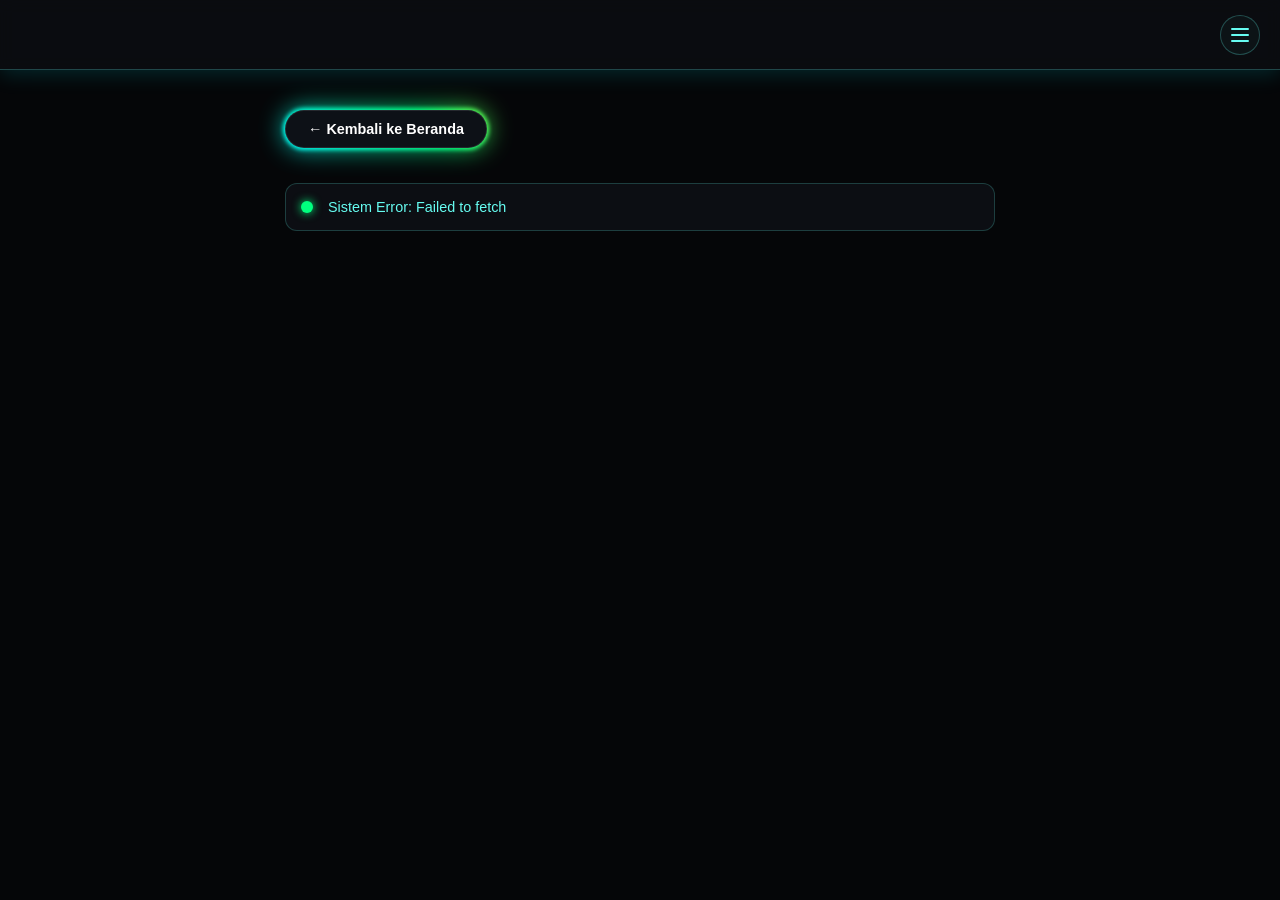
<file: Beranda/update_fitur_otomatis.html>
<!DOCTYPE html>
<html lang="id">
<head>
  <meta charset="UTF-8">
  <meta name="viewport" content="width=device-width, initial-scale=1.0">
  <title>Live System Update Log - All Animation Studio</title>
  
  <link href="https://fonts.googleapis.com/css2?family=Orbitron:wght@700&display=swap" rel="stylesheet">
  
  <link rel="stylesheet" href="../css_style/nevbar.css">

  <style>
    * {
      margin: 0;
      padding: 0;
      box-sizing: border-box;
      font-family: 'Segoe UI', Tahoma, Geneva, Verdana, sans-serif;
    }

    body {
      background-color: #050608;
      color: #ffffff;
      overflow-x: hidden;
    }

    /* NAVBAR NAVBAR UTUH (SINKRON BERANDA & ARTIKEL) */
    .navbar {
      display: flex;
      justify-content: space-between;
      align-items: center;
      background-color: rgba(13, 15, 19, 0.75);
      backdrop-filter: blur(8px);
      padding: 12px 20px;
      position: sticky;
      top: 0;
      z-index: 100;
      box-shadow: 0 4px 20px rgba(0, 243, 255, 0.15);
      border-bottom: 1px solid rgba(102, 252, 241, 0.25);
      height: 70px;
    }

    .logo-area {
      display: flex;
      align-items: center;
      flex-grow: 1;
      height: 100%;
    }

    /* TOMBOL DROPDOWN MENU */
    .menu-toggle {
      display: flex;
      flex-direction: column;
      justify-content: center;
      align-items: center;
      gap: 4px;
      cursor: pointer;
      width: 40px;
      height: 40px;
      background-color: rgba(102, 252, 241, 0.03);
      border-radius: 50%;
      border: 1px solid rgba(102, 252, 241, 0.25);
      flex-shrink: 0;
      z-index: 1010;
      transition: all 0.4s cubic-bezier(0.4, 0, 0.2, 1);
    }
    .menu-toggle:hover { background-color: rgba(102, 252, 241, 0.12); box-shadow: 0 0 15px rgba(102, 252, 241, 0.35); }
    .menu-toggle span { width: 18px; height: 2px; background-color: #66fcf1; border-radius: 2px; transition: all 0.4s cubic-bezier(0.4, 0, 0.2, 1); }
    
    .menu-toggle.active-btn span:nth-child(1) { transform: translateY(6px) rotate(45deg); }
    .menu-toggle.active-btn span:nth-child(2) { opacity: 0; transform: scale(0); }
    .menu-toggle.active-btn span:nth-child(3) { transform: translateY(-6px) rotate(-45deg); }

    .dropdown-menu {
      position: absolute;
      top: 75px; right: 20px;
      background-color: #12141c;
      border: 1px solid #66fcf1;
      border-radius: 12px;
      width: 200px;
      box-shadow: 0 10px 35px rgba(0,0,0,0.65), 0 0 15px rgba(102, 252, 241, 0.15);
      overflow: hidden;
      z-index: 1000;
      opacity: 0;
      transform: translateY(-25px) scale(0.93);
      pointer-events: none;
      transition: all 0.45s cubic-bezier(0.34, 1.56, 0.64, 1);
    }
    .dropdown-menu.active { opacity: 1; transform: translateY(0) scale(1); pointer-events: auto; }
    .dropdown-menu a { display: block; color: white; padding: 14px 20px; text-decoration: none; font-size: 0.95rem; border-bottom: 1px solid rgba(255, 255, 255, 0.05); transition: all 0.3s; }
    .dropdown-menu a:hover { background-color: rgba(102, 252, 241, 0.08); color: #66fcf1; padding-left: 26px; }

    /* LAYOUT UTAMA LOG CONTAINER */
    .log-page {
      max-width: 750px;
      margin: 0 auto;
      padding: 40px 20px;
    }

    .btn-back-container {
      margin-bottom: 35px;
      display: inline-block;
      position: relative;
    }
    .btn-back {
      display: inline-flex;
      align-items: center;
      justify-content: center;
      padding: 10px 22px;
      font-size: 0.9rem;
      font-weight: bold;
      color: #ffffff;
      text-decoration: none;
      background: #0d1117;
      border-radius: 30px;
      position: relative;
      z-index: 1;
      overflow: hidden;
      transition: all 0.3s ease;
      border: 1px solid rgba(255, 255, 255, 0.1);
    }
    .btn-back-container::before, .btn-back-container::after {
      content: ''; position: absolute; top: -2px; left: -2px; right: -2px; bottom: -2px;
      background: linear-gradient(45deg, #00ffff, #00ff7f, #ffff00, #ff0055, #7f00ff, #00ffff);
      background-size: 400%; border-radius: 32px; z-index: 0; animation: gerakLED 6s linear infinite;
    }
    .btn-back-container::before { filter: blur(2px); }
    .btn-back-container::after { filter: blur(12px); opacity: 0.7; transition: opacity 0.3s; }
    .btn-back::before {
      content: ''; position: absolute; top: 0; left: -150%; width: 50%; height: 100%;
      background: linear-gradient(90deg, rgba(255,255,255,0) 0%, rgba(255,255,255,0.4) 50%, rgba(255,255,255,0) 100%);
      transform: skewX(-25deg);
    }
    .btn-back-container:hover::after { opacity: 1; }
    .btn-back-container:hover .btn-back { background: #121721; color: #00ffff; text-shadow: 0 0 5px #00ffff; }
    .btn-back-container:hover .btn-back::before { left: 150%; transition: all 0.6s ease; }

    @keyframes gerakLED {
      0% { background-position: 0% 50%; }
      50% { background-position: 100% 50%; }
      100% { background-position: 0% 50%; }
    }

    .status-panel {
      background: rgba(18, 20, 28, 0.6);
      border: 1px solid rgba(102, 252, 241, 0.2);
      border-radius: 12px;
      padding: 15px;
      display: flex;
      align-items: center;
      gap: 15px;
      margin-bottom: 40px;
    }

    .pulse-dot {
      width: 12px;
      height: 12px;
      background-color: #00ff7f;
      border-radius: 50%;
      box-shadow: 0 0 10px #00ff7f;
      animation: pulse 1.5s infinite;
    }

    @keyframes pulse {
      0% { transform: scale(0.9); opacity: 0.6; box-shadow: 0 0 0 0 rgba(0, 255, 127, 0.7); }
      70% { transform: scale(1.1); opacity: 1; box-shadow: 0 0 0 8px rgba(0, 255, 127, 0); }
      100% { transform: scale(0.9); opacity: 0.6; box-shadow: 0 0 0 0 rgba(0, 255, 127, 0); }
    }

    .status-text {
      font-size: 0.9rem;
      color: #66fcf1;
      font-weight: 500;
    }

    .timeline {
      position: relative;
      border-left: 2px solid rgba(102, 252, 241, 0.2);
      padding-left: 20px;
    }

    .log-item {
      position: relative;
      margin-bottom: 35px;
    }

    .log-node {
      position: absolute;
      left: -27px;
      top: 5px;
      width: 12px;
      height: 12px;
      background: #050608;
      border: 2px solid #00ffff;
      border-radius: 50%;
      box-shadow: 0 0 8px #00ffff;
    }

    .log-item.baru .log-node {
      border-color: #00ff7f;
      box-shadow: 0 0 8px #00ff7f;
    }

    .log-date {
      font-size: 0.8rem;
      color: #797a86;
      margin-bottom: 5px;
    }

    .log-card {
      background-color: #12141c;
      border: 1px solid rgba(255, 255, 255, 0.05);
      border-radius: 12px;
      padding: 20px;
      transition: all 0.3s;
    }

    .log-item.baru .log-card {
      border: 1px solid rgba(0, 255, 127, 0.25);
      box-shadow: 0 4px 15px rgba(0, 255, 127, 0.05);
    }

    .log-header {
      display: flex;
      justify-content: space-between;
      align-items: center;
      margin-bottom: 10px;
    }

    .log-title {
      font-size: 1.1rem;
      color: #ffffff;
      font-weight: 600;
    }

    .badge {
      font-size: 0.7rem;
      padding: 3px 8px;
      border-radius: 4px;
      font-weight: bold;
    }

    .badge-fitur { background: rgba(0, 255, 127, 0.1); color: #00ff7f; border: 1px solid rgba(0, 255, 127, 0.3); }
    .badge-bug { background: rgba(255, 0, 85, 0.1); color: #ff0055; border: 1px solid rgba(255, 0, 85, 0.3); }

    .log-body {
      font-size: 0.92rem;
      color: #c5c6c7;
      line-height: 1.5;
    }

    .system-msg {
      margin-top: 12px;
      font-family: monospace;
      font-size: 0.85rem;
      color: #00ffff;
      background: rgba(0, 243, 255, 0.05);
      padding: 6px 10px;
      border-radius: 6px;
      display: inline-block;
    }
  </style>
</head>
<body>

  <header class="navbar">
    <div class="logo-area">
      <div class="logo-aa-container">
        <span class="char-a a-normal">A</span>
        <span class="char-a a-flipped">A</span>
      </div>
      
      <div class="text-wrapper">
        <span class="logo-text-top">
          <span class="gold-a">A</span>LL <span class="gold-a">A</span>NIMATION
        </span>
        <span class="logo-text-bottom">STUDIO</span>
      </div>
    </div>

    <div class="menu-toggle" id="menuBtn"><span></span><span></span><span></span></div>
    <div class="dropdown-menu" id="dropdownMenu">
      <a onclick="location.reload();">🔄 Refresh</a>
      <a href="../Animasi Studio/studio">🎬 Animasi Studio</a>
      <a href="../Login">👤 Masuk Akun</a> 
    </div>
  </header>

  <main class="log-page">
    
    <div class="btn-back-container">
      <a href="../index" class="btn-back">← Kembali ke Beranda</a>
    </div>

    <div class="status-panel">
      <div class="pulse-dot"></div>
      <div class="status-text" id="statusServer">Sistem Aktif: Menghubungkan ke Repositori GitHub All Animation Studio...</div>
    </div>

    <div class="timeline" id="logTimeline"></div>

  </main>

  <script>
    // Logika kontrol drop-down navbar
    const menuBtn = document.getElementById('menuBtn');
    const dropdownMenu = document.getElementById('dropdownMenu');

    menuBtn.addEventListener('click', (e) => {
      e.stopPropagation();
      dropdownMenu.classList.toggle('active');
      menuBtn.classList.toggle('active-btn');
    });

    document.addEventListener('click', () => {
      dropdownMenu.classList.remove('active');
      menuBtn.classList.remove('active-btn');
    });

    // ===================================================
    // KONEKSI UTAMA KE REPO GITHUB API (DEEP FOLDER TRACKER)
    // ===================================================
    const timelineContainer = document.getElementById('logTimeline');
    const statusServer = document.getElementById('statusServer');
    
    let hashCommitTerakhir = ""; 

    function hitungWaktuLalu(waktuISO) {
      const target = new Date(waktuISO);
      const sekarang = new Date();
      const selisihDetik = Math.floor((sekarang - target) / 1000);

      if (selisihDetik < 60) return 'Baru saja';
      const selisihMenit = Math.floor(selisihDetik / 60);
      if (selisihMenit < 60) return `${selisihMenit} menit yang lalu`;
      const selisihJam = Math.floor(selisihMenit / 60);
      if (selisihJam < 24) return `${selisihJam} jam yang lalu`;
      
      return target.toLocaleDateString('id-ID', { day: 'numeric', month: 'long', year: 'numeric' });
    }

    function ambilDataGitHubCommits() {
      fetch('https://api.github.com/repos/nginjeum-gocap/All-Animation-Studio/commits')
        .then(response => {
          if (response.status === 403) {
            throw new Error("Batas kuota akses GitHub API habis. Sistem akan mencoba memulihkan otomatis.");
          }
          if (!response.ok) throw new Error("Gagal memuat repositori GitHub.");
          return response.json();
        })
        .then(async (commits) => {
          if (!commits || commits.length === 0) return;

          if (commits[0].sha === hashCommitTerakhir) {
            console.log("Sistem Log: Tidak ada perubahan kode baru di GitHub cloud. Mode hemat kuota aktif.");
            return; 
          }
          hashCommitTerakhir = commits[0].sha;

          timelineContainer.innerHTML = ''; 
          statusServer.innerText = "Sistem Aktif: Memantau pergerakan file hingga ke dalam folder tersembunyi.";

          const batasCommit = commits.slice(0, 5);

          for (let indeks = 0; indeks < batasCommit.length; indeks++) {
            const item = batasCommit[indeks];
            const infoCommit = item.commit;
            const pesanCommit = infoCommit.message;
            const tanggalISO = infoCommit.committer.date;
            
            const tanggalObjek = new Date(tanggalISO);
            const opsiWaktu = { hour: '2-digit', minute: '2-digit' };
            const jamMenit = tanggalObjek.toLocaleTimeString('id-ID', opsiWaktu);
            const stringWaktuRelatif = hitungWaktuLalu(tanggalISO);

            let teksDaftarFile = "Buka riwayat arsip untuk melihat detail modifikasi.";
            
            if (indeks === 0) {
              teksDaftarFile = "Mendeteksi perubahan konfigurasi global.";
              try {
                const responDetail = await fetch(`https://api.github.com/repos/nginjeum-gocap/All-Animation-Studio/commits/${item.sha}`);
                if (responDetail.ok) {
                  const dataDetail = await responDetail.json();
                  if (dataDetail.files && dataDetail.files.length > 0) {
                    teksDaftarFile = dataDetail.files.map(f => `📁 ${f.filename}`).join(', ');
                  }
                }
              } catch (e) {
                console.warn("Gagal menembus detail folder: ", e);
              }
            }

            const logItem = document.createElement('div');
            logItem.className = `log-item ${indeks === 0 ? 'baru' : ''}`;
            
            logItem.innerHTML = `
              <div class="log-node"></div>
              <div class="log-date">${stringWaktuRelatif} (${jamMenit} WIB)</div>
              <div class="log-card">
                <div class="log-header">
                  <h3 class="log-title">${indeks === 0 ? 'Pembaruan Sistem Terakhir' : 'Riwayat Pembaruan Terpilih'}</h3>
                  <span class="badge ${indeks === 0 ? 'badge-fitur' : 'badge-bug'}">
                    ${indeks === 0 ? 'LIVE REPO' : 'ARCHIVE'}
                  </span>
                </div>
                <div class="log-body">
                  <p style="margin-bottom: 10px;"><strong>Pesan Pengembang:</strong><br>"${pesanCommit}"</p>
                  <p style="font-size: 0.82rem; color: #00ff7f; background: rgba(0,255,127,0.06); padding: 6px 10px; border-radius: 6px; word-break: break-all; border: 1px solid rgba(0,255,127,0.15);">
                    ${indeks === 0 ? teksDaftarFile : '📁 Lihat riwayat lengkap langsung pada repositori.'}
                  </p>
                </div>
                <div class="system-msg">&gt;_ SHA: ${item.sha.substring(0, 7)} | Oleh: ${infoCommit.author.name}</div>
              </div>
            `;
            timelineContainer.appendChild(logItem);
          }
        })
        .catch(err => {
          console.error("Sensor Error: ", err);
          statusServer.innerText = `Sistem Error: ${err.message || "Gagal meraih sinkronisasi data."}`;
        });
    }

    ambilDataGitHubCommits();
    setInterval(ambilDataGitHubCommits, 60000);
  </script>
</body>
</html>
</file>
<file: css_style/nevbar.css>
/* =======================================================
   FINAL COMBINED PERFECT: NEVBAR.CSS (LOCK VERTICAL POSITION)
   ======================================================= */

/* Wadah Utama Logo AA Kembar */
.navbar .logo-aa-container {
  position: relative;
  width: 32px;        
  height: 32px;       
  display: flex;
  align-items: center;
  justify-content: center;
  margin-right: 12px; 
  flex-shrink: 0;
}

/* Karakter Huruf A Dasar (Wajib Absolute) */
.navbar .logo-aa-container .char-a {
  font-size: 30px;    
  font-weight: bold;
  font-family: 'Times New Roman', Times, serif;
  position: absolute; 
  line-height: 1;
  opacity: 0;
  top: 50%;
  left: 50%;
}

/* A PUTIH (NORMAL) -> Dipastikan Menumpuk di Atas */
.a-normal {
  color: #ffffff;
  z-index: 2; /* Mengunci lapisan putih di paling depan */
  animation: logoANormalLoop 8s cubic-bezier(0.25, 1, 0.5, 1) infinite;
}

/* A KUNING (TERBALIK & DI-MIRROR) -> Berada di Lapisan Bawah */
.a-flipped {
  color: #d4af37;
  z-index: 1; /* Di bawah lapisan putih */
  animation: logoAFlippedLoop 8s cubic-bezier(0.25, 1, 0.5, 1) infinite;
}

/* CONTAINER TEKS BARISAN (TIDAK DIUTAK-ATIK) */
.text-wrapper {
  display: flex;
  flex-direction: column;
  justify-content: center;
  position: relative;
  overflow: hidden;
  padding-right: 25px;
}

/* BARIS ATAS: ALL ANIMATION */
.logo-text-top {
  color: #ffffff; 
  font-family: 'Orbitron', sans-serif;
  font-size: 11px;
  letter-spacing: 2px;
  white-space: nowrap;
  opacity: 0;
  animation: textInOutLoop 8s cubic-bezier(0.25, 1, 0.5, 1) infinite;
  animation-delay: 0.4s;
}

/* SPAN KHUSUS HURUF A */
.gold-a {
  color: #d4af37;
  font-family: 'Orbitron', sans-serif; 
  font-weight: bold;                  
  text-shadow: 
    0 0 5px #d4af37, 
    0 0 10px #d4af37, 
    0 0 20px rgba(212, 175, 55, 0.8), 
    0 0 30px rgba(212, 175, 55, 0.6);
  animation: goldGlowPulse 2s infinite alternate;
}

/* BARIS BAWAH: STUDIO */
.logo-text-bottom {
  font-family: 'Orbitron', sans-serif;
  font-size: 11px;
  letter-spacing: 4px;
  white-space: nowrap;
  margin-top: 2px;
  opacity: 0;
  
  background: linear-gradient(90deg, #ff0055, #00ffcc, #9900ff, #ffcc00, #ff0055);
  background-size: 300% 100%;
  -webkit-background-clip: text;
  -webkit-text-fill-color: transparent;
  background-clip: text;

  animation: textInOutLoop 8s cubic-bezier(0.25, 1, 0.5, 1) infinite, rainbowMove 4s linear infinite;
  animation-delay: 0.6s;
}

/* EFEK KILATAN MENYAPU */
.text-wrapper::after {
  content: '';
  position: absolute;
  top: 0;
  left: 0;
  width: 100%;
  height: 100%;
  background: linear-gradient(90deg, 
    transparent 0%, 
    rgba(56, 189, 248, 0) 35%, 
    rgba(56, 189, 248, 0.9) 48%, 
    rgba(255, 255, 255, 1) 50%, 
    rgba(56, 189, 248, 0.9) 52%, 
    rgba(56, 189, 248, 0) 65%, 
    transparent 100%
  );
  background-size: 200% 100%;
  background-position: 150% 0;
  animation: glowSweepLoop 8s ease-in-out infinite;
  pointer-events: none;
}

/* =======================================================
   LOGIKA TIMELINE & ANIMASI KEYFRAMES
   ======================================================= */

/* A NORMAL: Pas diam posisi Y digeser ke -54% (artinya naik sedikit ke atas) */
@keyframes logoANormalLoop {
  0% { opacity: 0; transform: translate(-50%, calc(-54% + 15px)) scale(0.8); }
  12%, 75% { opacity: 1; transform: translate(-50%, -54%) scale(1); }
  88%, 100% { opacity: 0; transform: translate(-50%, calc(-54% - 15px)) scale(0.8); }
}

/* A TERBALIK: Pas diam posisi Y digeser ke -44% (artinya turun sedikit ke bawah) */
@keyframes logoAFlippedLoop {
  0% { opacity: 0; transform: translate(-50%, calc(-44% - 15px)) rotate(180deg) scaleX(-1) scale(0.8); }
  12%, 75% { opacity: 1; transform: translate(-50%, -44%) rotate(180deg) scaleX(-1) scale(1); }
  88%, 100% { opacity: 0; transform: translate(-50%, calc(-44% + 15px)) rotate(180deg) scaleX(-1) scale(0.8); }
}

/* TEKS TIMELINE */
@keyframes textInOutLoop {
  0% { opacity: 0; transform: translateX(-15px); }
  12%, 75% { opacity: 1; transform: translateX(0); }
  88%, 100% { opacity: 0; transform: translateX(-15px); }
}

/* KEDIPAN CAHAYA HURUF A */
@keyframes goldGlowPulse {
  from { text-shadow: 0 0 4px #d4af37, 0 0 8px #d4af37, 0 0 15px rgba(212, 175, 55, 0.6); }
  to { text-shadow: 0 0 8px #d4af37, 0 0 15px #d4af37, 0 0 25px #d4af37, 0 0 40px rgba(212, 175, 55, 1); }
}

/* Aliran Warna Pelangi STUDIO */
@keyframes rainbowMove {
  0% { background-position: 0% 50%; }
  100% { background-position: 300% 50%; }
}

/* Efek Sapuan Cahaya */
@keyframes glowSweepLoop {
  0%, 35% { background-position: 150% 0; }
  50%, 65% { background-position: -50% 0; }
  75%, 100% { background-position: -50% 0; }
}
</file>
